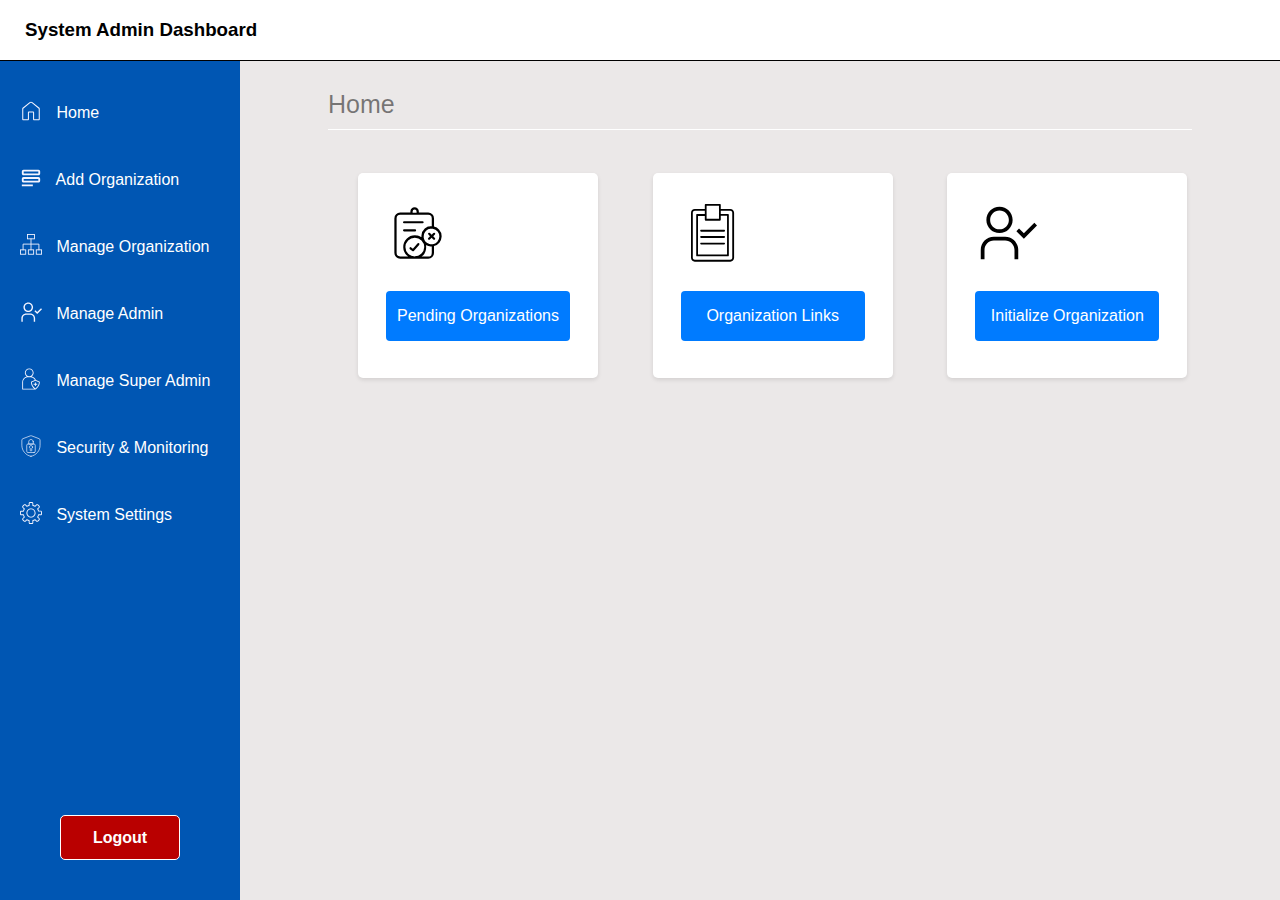
<file: index.html>
<!DOCTYPE html>
<html lang="en">
  <head>
    <meta charset="UTF-8" />
    <meta name="viewport" content="width=device-width, initial-scale=1.0" />
    <title>System Admin Dashboard</title>
    <link rel="stylesheet" href="./styles/index.css" />
    <link rel="stylesheet" href="./styles/sidebar.css" />
    <link rel="stylesheet" href="./styles/header.css" />
    <link rel="stylesheet" href="./styles/home.css" />
    <link rel="stylesheet" href="./styles/add-organization.css" />
    <link rel="stylesheet" href="./styles/manage-organization.css" />
  </head>
  <body>
    <div class="header">
      <img src="./icons/list.svg" alt="Menu Icon" class="menu-icon" />
      <h3 class="header-text">System Admin Dashboard</h3>
    </div>

    <div class="sidebar">
      <div class="side-links">
        <a href="#" onclick="loadHome()"
          ><img src="./icons/home.svg" alt="Home Icon" class="icon" /> Home</a
        >
        <a href="#" onclick="loadAddOrganization()"
          ><img
            src="./icons/addorganization.svg"
            alt="Organizations Icon"
            class="icon"
          />
          Add Organization</a
        >

        <a href="#" onclick="loadManageOrganization()"
          ><img
            src="./icons/organization.svg"
            alt="Organizations Icon"
            class="icon"
          />
          Manage Organization</a
        >
        <a href="#" onclick="loadManageAdmin()"
          ><img src="./icons/admin.svg" alt="Admin Icon" class="icon" /> Manage
          Admin</a
        >
        <a href="#" onclick="loadManageSuperAdmin()"
          ><img
            src="./icons/superadmin.svg"
            alt="Super Admin Icon"
            class="icon"
          />
          Manage Super Admin</a
        >

        <a href="#" onclick="loadSystemSecurity()"
          ><img src="./icons/security.svg" alt="Security Icon" class="icon" />
          Security & Monitoring</a
        >
        <a href="#" onclick="loadSystemSettings()"
          ><img src="./icons/settings.svg" alt="Settings Icon" class="icon" />
          System Settings</a
        >
      </div>
      <button class="logout-button" onclick="logout()">Logout</button>
    </div>

    <main class="main-section"></main>

    <script src="script.js"></script>
  </body>
</html>
</file>
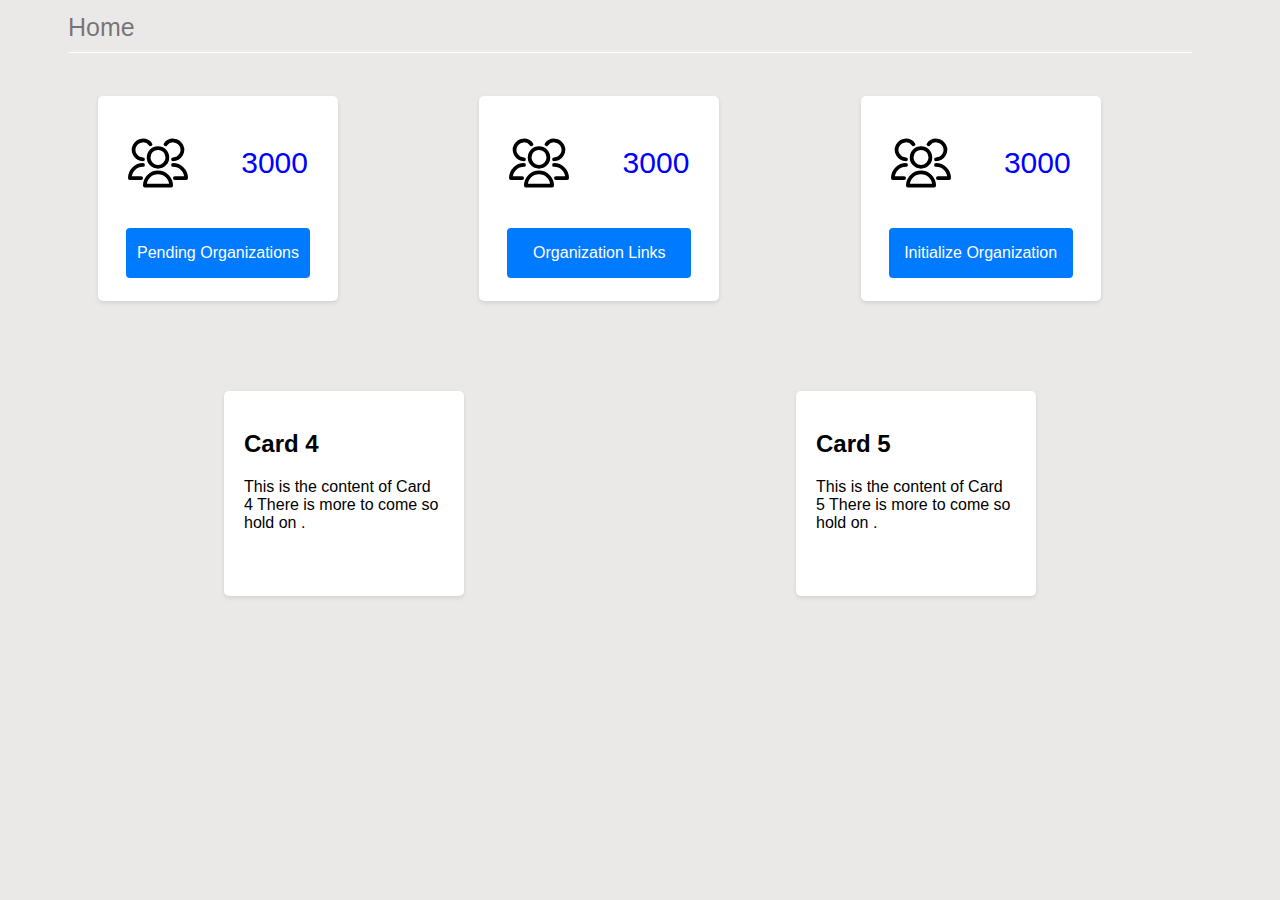
<file: home.html>
<!DOCTYPE html>
<html lang="en">
  <head>
    <meta charset="UTF-8" />
    <meta name="viewport" content="width=device-width, initial-scale=1.0" />
    <title>Home</title>
    <link rel="stylesheet" href="./styles/home.css" />
    <link rel="stylesheet" href="./styles/index.css" />
  </head>
  <body>
    <div class="title-text">Home</div>
    <main class="main-section-home">
      <div class="top-cards">
        <div class="top-card">
          <div class="card">
            <div class="card-header">
              <img src="./icons/user.svg" alt="User Icon" class="user-icon" />
              <div class="user-count">
                <p class="card-number">3000</p>
              </div>
            </div>

            <div class="card-footer">
              <button class="footer-button" onclick="loadPendingOrganization()">
                Pending Organizations
              </button>
            </div>
          </div>
        </div>
        <div class="top-card">
          <div class="card">
            <div class="card-header">
              <img src="./icons/user.svg" alt="User Icon" class="user-icon" />
              <div class="user-count">
                <p class="card-number">3000</p>
              </div>
            </div>
            <div class="card-footer">
              <!-- <button class="footer-button" onclick="openOrganizationsPage()"> Organization Links</button>-->

              <button class="footer-button" onclick="loadOrganizationsPage()">
                Organization Links
              </button>
            </div>
          </div>
        </div>

        <div class="top-card">
          <div class="card">
            <div class="card-header">
              <img src="./icons/user.svg" alt="User Icon" class="user-icon" />
              <div class="user-count">
                <p class="card-number">3000</p>
              </div>
            </div>
            <div class="card-footer">
              <button id="createTablesBtn" class="footer-button">
                Initialize Organization
              </button>
            </div>
          </div>
        </div>
      </div>

      <div class="bottom-cards">
        <div class="bottom-card">
          <div class="card">
            <h2>Card 4</h2>
            <p>
              This is the content of Card 4 There is more to come so hold on .
            </p>
          </div>
        </div>
        <div class="bottom-card">
          <div class="card">
            <h2>Card 5</h2>
            <p>
              This is the content of Card 5 There is more to come so hold on .
            </p>
          </div>
        </div>
      </div>
    </main>

    <script src="sript.js"></script>
  </body>
</html>
</file>
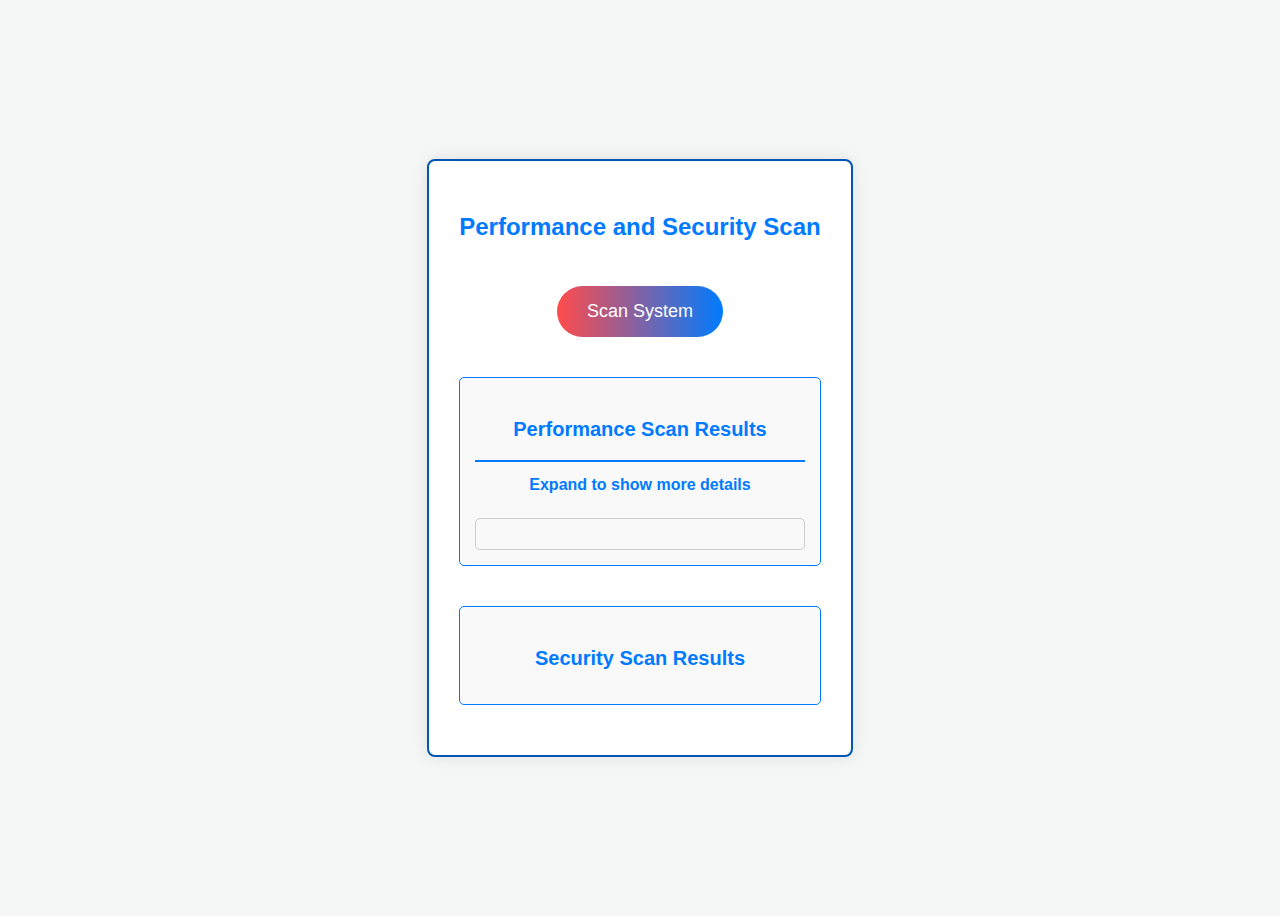
<file: scan.html>
<!DOCTYPE html>
<html lang="en">
  <head>
    <meta charset="UTF-8" />
    <meta name="viewport" content="width=device-width, initial-scale=1.0" />
    <title>Performance and Security</title>
    <link rel="stylesheet" href="styles/scan.css" />
  </head>
  <body>
    <main class="main-section-scan">
      <div class="container">
        <!-- Performance and Security Scan -->
        <div class="row">
          <h1>Performance and Security Scan</h1>
          <button id="scanButton" class="scan-button">Scan System</button>
          <div id="scanResults">
            <h3 class="scan-results">Performance Scan Results</h3>
            <div id="performanceResults"></div>
            <div id="expandButton">Expand to show more details</div>
            <div id="additionalDetails"></div>
          </div>
          <div id="securityResults">
            <h3 class="scan-results">Security Scan Results</h3>
            <div id="securityScan"></div>
          </div>
        </div>
      </div>
    </main>
    <script>
      document
        .getElementById("scanButton")
        .addEventListener("click", function () {
          fetch("scan.php")
            .then((response) => response.json())
            .then((data) => {
              // Display Performance Scan Results
              const performanceResultsDiv =
                document.getElementById("performanceResults");
              performanceResultsDiv.innerHTML = `
                        <p><strong>Slow Queries:</strong> ${
                          Array.isArray(data.slowQueries)
                            ? data.slowQueries.length
                            : "0"
                        } found</p>
                    `;

              // Display additional details with expand/collapse functionality
              const additionalDiv =
                document.getElementById("additionalDetails");
              additionalDiv.innerHTML = `
                        <h4>Table Sizes</h4>
                        <ul>${data.tableSizes
                          .map(
                            (item) =>
                              `<li>${item.Table}: ${item["Size (MB)"]} MB</li>`
                          )
                          .join("")}</ul>
                        <h4>Index Usage</h4>
                        <ul>${data.indexUsage
                          .map(
                            (item) =>
                              `<li>Table: ${item.table_name}, Index: ${item.index_name}, Column: ${item.column_name}</li>`
                          )
                          .join("")}</ul>
                    `;

              document.getElementById("expandButton").style.display = "block";
              additionalDiv.style.display = "none"; // Initially hide

              // Display Security Scan Results
              const securityScanDiv = document.getElementById("securityScan");
              securityScanDiv.innerHTML = `
                        <p>${
                          Array.isArray(data.passwordVulnerabilities)
                            ? `Password vulnerabilities found: ${data.passwordVulnerabilities.length}`
                            : "No password vulnerabilities found"
                        }</p>
                    `;
            });
        });

      document
        .getElementById("expandButton")
        .addEventListener("click", function () {
          const additionalDiv = document.getElementById("additionalDetails");
          additionalDiv.style.display =
            additionalDiv.style.display === "none" ? "block" : "none";
        });
    </script>
  </body>
</html>
</file>
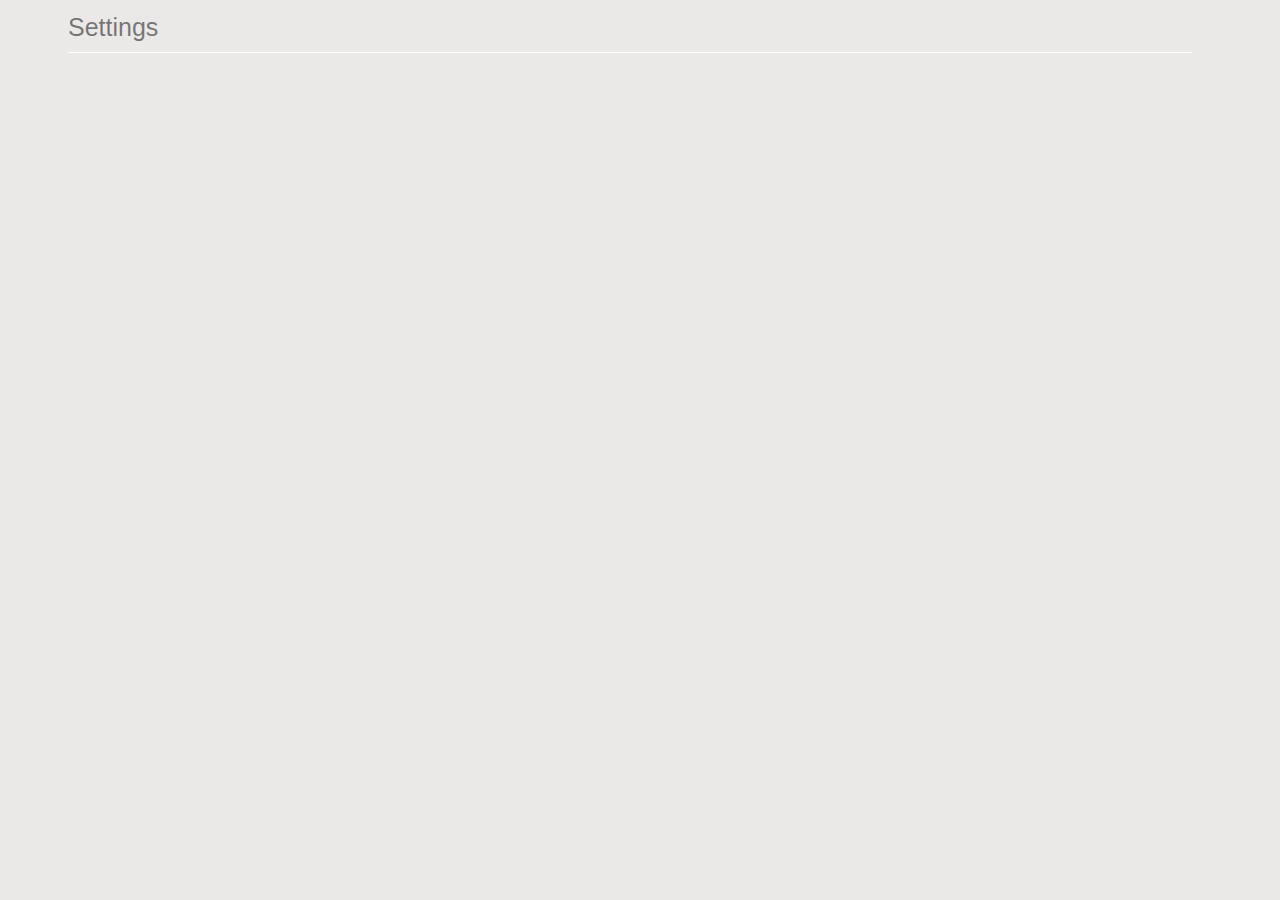
<file: settings.html>
<!DOCTYPE html>
<html lang="en">
  <head>
    <meta charset="UTF-8" />
    <meta name="viewport" content="width=device-width, initial-scale=1.0" />
    <title>Settings</title>
    <link rel="stylesheet" href="./styles/home.css" />
    <link rel="stylesheet" href="./styles/index.css" />
  </head>

  <body>
    <div class="title-text">Settings</div>

    <main class="main-section-theme"></main>
    <script src="script.js"></script>
  </body>
</html>
</file>
<file: styles/index.css>
body {
  padding-top: 80;
  padding-left: 60px;
  padding-right: 80px;
  font-family: Arial, sans-serif;
  background-color: #ebe8e8;
}

.menu-icon {
  display: none;
  cursor: pointer;
  width: 40px;
  padding-left: 10px;
}

.main-section {
  padding-top: 30px;
  padding-left: 260px;
  margin-top: 50px;
}

.title-text {
  color: #00000081;
  padding-top: 5px;
  padding-bottom: 10px;
  padding-left: 0px;
  margin-top: 5px;
  margin-bottom: 20px;
  font-size: 25px;
  border-bottom: 1px;
  border-bottom-style: solid;
  border-bottom-color: rgb(255, 255, 255);
}


/* Media query for small and extra-small screens */
@media only screen and (max-width: 576px) {

 body {
  padding-left: 10px;
  padding-right: 10px;
 }

  .top-cards,
  .bottom-cards {
    grid-template-columns: 1fr;
  }

  .sidebar {
    display: none; 
  }

  .main-section {
    padding: 0px; 
}
  .menu-icon{
    display: block;
  }

  .title-text {
    margin-top: 70px;
  }
  .header-text {
    font-size: 17px;
    padding-left: 10px;
    padding-top: 3px;
  }

  .options select {
    padding-right: 30px;
    border: 1px solid #ccc;
    border-radius: 4px;
    margin-right: 20px;
    width: 100%; 
    max-width: 120px; /* Set a maximum width to prevent overflow */
    box-sizing: border-box;
  }
}
</file>
<file: styles/sidebar.css>
/* Sidebar styles */
.sidebar {
  position: fixed;
  left: 0;
  bottom: 0;
  top: 60px;
  background-color: #0056b3;
  width: 240px;
  padding-top: 30px; /* Adjust padding for top spacing */
  overflow-y: auto; /* Enable vertical scroll if content exceeds sidebar height */
  padding-bottom: 50px; /* Add space for the logout button */
  box-sizing: border-box; /* Ensure padding and border are included in the total width and height */
  z-index: 1; /* Ensure sidebar is above other elements */
  display: flex;
  flex-direction: column;

}

.sidebar a {
  display: block;
  color: white;
  text-decoration: none;
  padding: 10px 20px;
  margin-bottom: 10px; /* Add spacing between links */
  transition: background-color 0.3s;
}

.sidebar a:hover {
  background-color: #b90000de;
}

.logout-button {
  height: 45px;
  width: 50%;
  padding: 10px 20px;
  background-color: #b90000;
  color: white;
  border: 1px solid #ffffff; /* Add border */
  border-radius: 5px; /* Add border-radius */
  cursor: pointer;
  transition: background-color 0.3s;
  position: absolute;
  bottom: 40px;
  left: 50%; /* Center horizontally */
  transform: translateX(-50%); /* Center horizontally */
  font-size: 16px; /* Increase font size */
  font-weight: bold; /* Make font bold */
}

.logout-button:hover {
  background-color: #b90000de;
}

.icon {
  width: 22px; /* Adjust icon width */
  height: 25x; /* Adjust icon height */
  padding-top: 0px;
  padding-bottom: 5px;
  margin-right: 10px; /* Add space between icon and link text */
  filter: invert(100%) sepia(100%) saturate(500%) hue-rotate(180deg) brightness(100%) contrast(100%);
  vertical-align: middle;
}

.side-links a {
  display: block; /* Ensure each link is on a new line */
  margin-bottom: 20px; /* Add space between each link */
}

.sidebar-visible {
  display: block !important; /* Show the sidebar */
}
</file>
<file: styles/header.css>
.header {
  background-color: #ffffff;
  color: white;
  border-bottom-width: 1px;
  border-bottom-style: solid;
  border-bottom-color: rgb(0, 0, 0);
  height: 60px;
  display: flex;
  flex-direction: row;
  position: fixed;
  top: 0;
  left: 0;
  right: 0;
  z-index: 1000;
}

.header-text {
  color: black; 
  padding-left: 25px
}
</file>
<file: styles/home.css>
/* home style */

.top-cards {
  display: grid;
  /* grid-template-columns: 1fr 1fr 1fr; */
  grid-template-columns: repeat(auto-fit, minmax(220px, 1fr));
  column-gap: 20px;
}

.top-card {
  width: 300px; /* Fixed width */
  height: 250px; /* Fixed height */
  display: flex;
  justify-content: center;
  align-items: center;
}

.bottom-cards {
  display: grid;
  /* grid-template-columns: 1fr 1fr; */
  grid-template-columns: repeat(auto-fit, minmax(150px, 1fr));

  margin-top: 20px;
  column-gap: 20px;
}

.bottom-card {
  /* background-color: lightblue; */
  height: 300px;
  display: flex;
  justify-content: center;
  align-items: center;
}

.card {
  background-color: #ffffff; /* Background color */
  border-radius: 5px; /* Rounded corners */
  box-shadow: 0 2px 4px rgba(0, 0, 0, 0.1); /* Box shadow for depth */
  padding: 20px; /* Padding inside the card */
  margin-bottom: 0px; /* Margin to separate cards */
  width: 200px; /* Fixed width */
  height: 165px
}

/* Hover effect */
.card:hover {
  transform: translateY(-5px); /* Move card up slightly on hover */
  transition: transform 0.3s ease; /* Smooth transition */
}

.card-header {
  display: flex;
  align-items: center;
  justify-content: space-between;
  margin-bottom:10px;
}

.user-icon {
  width: 60px;
  height: 60px;
  padding: 10px 40px 10px 10px;
}

.card-number {
  color: blue;
  font-size: 30px;
  margin-top: 30px;
  padding-right: 10px;
}

.card-content {
  text-align: center;
} 

.card-text {
  margin-top: 0; /* Remove default margin for heading */
  color: #e24d4d; /* Heading color */
  text-align: center;
  font-size: large;
}

.card-footer {
  text-align: center;
  padding: 8px;
  margin: 0px;
}

.footer-button {
  height: 50px;
  width: 100%; /* Make button fill the width */
  padding: 10px 0; /* Adjust padding */
  background-color: #007bff;
  font-size: 16px;
  color: #ffffff;
  border: none;
  border-radius: 4px;
  cursor: pointer;
  transition: background-color 0.3s;
}

.footer-button:hover {
  background-color: #0056b3;
}
</file>
<file: styles/add-organization.css>
/* Add Organization Style*/
.organization-form {
  max-width: 400px;
  margin: 0 auto; /* Center horizontally */
  padding: 20px;
  background-color: #f9f9f9;
  border-radius: 8px;
  box-shadow: 0 0 10px rgba(0, 0, 0, 0.1);
  border: 2px solid #0056b3;
}

.organization-form h3 {
  text-align: center;
  margin-bottom: 20px;
}

.organization-form label {
  font-weight: bold;
}

.organization-form input[type="text"],
.organization-form input[type="email"],
.organization-form input[type="password"],
.organization-form select {
  width: 100%;
  padding: 10px;
  margin-bottom: 20px;
  border: 1px solid #ccc;
  border-radius: 5px;
  box-sizing: border-box;
}

.organization-form input[type="submit"] {
  width: 100%;
  padding: 10px;
  background-color: #007bff;
  color: #fff;
  border: none;
  border-radius: 5px;
  cursor: pointer;
  transition: background-color 0.3s;
}

.organization-form input[type="submit"]:hover {
  background-color: #0056b3;
}
</file>
<file: styles/manage-organization.css>
/* Manage Organization Style */
.main-section-manage-organization {
  display: flex;
  flex-direction: column;
  padding: 20px;
  
}

/* Manage organization container styles */
.manage-organization-container {
  /* background-color: #f5f5f5; */
  border-radius: 4px;
  padding-right: 20px;
  margin-right: 20px;
}

/* Options styles */
.options {
  display: flex;
  align-items: center;
  margin-bottom: 15px;
  
}

.options input[type="text"] {
  padding: 10px;
  border: 1px solid #ccc;
  border-radius: 4px;
  flex-grow: 1; 
  margin-right: 5px;
}

.options button {
  background-color: transparent;
  border: none;
  cursor: pointer;
}

.options img {
  width: 20px;
  height: 20px;
}

.options select {
  padding: 8px;
  border: 1px solid #ccc;
  border-radius: 4px;
  margin-left: 10px;
}

.organization-section {
  display: flex;
}

.organization-list {
  flex: 1;
  padding: 10px;
}

.organization-list table {
  width: 100%;
  border-collapse: collapse;
}

.organization-list th,
.organization-list td {
  padding: 10px;
  border: 1px solid #ddd;
  text-align: left;
}

.organization-list th {
  background-color: #f5f5f5;
  font-weight: bold;
}

/* Edit button styles */
.organization-list button.view {
  padding: 5px 10px;
  border: none;
  border-radius: 4px;
  background-color: #007bff; 
  color: #fff;
  cursor: pointer;
  margin-right: 5px;
}

.organization-list button.view:hover {
  background-color: #0056b3;
}

/* Approve button styles */
.organization-list button.approve {
  padding: 5px 10px;
  border: none;
  border-radius: 4px;
  background-color: #129c19; 
  color: #fff;
  cursor: pointer;
  margin-right: 5px;
  margin-top: 5px;
}

.organization-list button.approve:hover {
  background-color: #0b6d11;
}


/* Terminate button styles */
.organization-list button.terminate {
  padding: 5px 10px;
  border: none;
  border-radius: 4px;
  background-color: #b90000de;
  color: #fff;
  cursor: pointer;
  margin-right: 5px;
  margin-top: 5px;
}

.organization-list button.terminate:hover {
  background-color: #9b0909; 
}

tr:hover {
  background-color: #f9f9f971; /* Lighter background color on hover */
}
</file>
<file: styles/scan.css>
/* Basic reset */
* {
  
  box-sizing: border-box;
  font-family: Arial, sans-serif;
}


body {
  font-family: 'Segoe UI', Tahoma, Geneva, Verdana, sans-serif;
  background-color: #f4f7f6;
  color: #333;
  line-height: 1.6;
  padding: 40px;
  display: flex;
  justify-content: center;
  align-items: center;
  min-height: 100vh;
}

.container {
  background: #fff;
  padding: 30px;
  box-shadow: 0 0 15px rgba(0, 0, 0, 0.1);
  border-radius: 8px;
  max-width: 500px;
  width: 100%;
  border: 2px solid #0056b3;
}

.row {
  display: flex;
  flex-direction: column;
  gap: 20px;
  margin-bottom: 20px;
}

h1 {
  font-size: 24px;
  color: #007bff;
  margin-bottom: 20px;
  text-align: center;
}

p {
  margin-bottom: 20px;
  text-align: center;
  font-size: 16px;
}

.scan-button {
  display: inline-block;
  background: linear-gradient(90deg, #ff4b4b, #007bff);
  color: #fff;
  padding: 15px 30px;
  border: none;
  border-radius: 50px;
  cursor: pointer;
  font-size: 18px;
  transition: background-color 0.3s ease, transform 0.2s;
  margin: 0 auto;
  display: block;
}

.scan-button:hover {
  transform: scale(1.05);
}

#scanResults, #securityResults {
  margin-top: 20px;
  padding: 15px;
  border: 1px solid #007bff;
  border-radius: 5px;
  background-color: #f9f9f9;
}

#performanceResults {
  border: 1px solid #007bff; /* Blue border for performance results */
}

#securityResults {
  border: 1px solid #007bff; /* Blue border for security results */
}

#expandButton {
  margin-top: 10px;
  cursor: pointer;
  color: #007bff;
  text-align: center;
  font-weight: bold;
}

#expandButton:hover {
  color: #0056b3;
}

#additionalDetails {
  margin-top: 20px;
  padding: 15px;
  border: 1px solid #ccc;
  border-radius: 5px;
  background-color: #f9f9f9;
}

ul {
  list-style-type: none;
  padding-left: 20px;
}

ul li {
  padding: 5px 0;
  border-bottom: 1px solid #eee;
}

ul li:last-child {
  border-bottom: none;
}

h4 {
  margin-bottom: 10px;
  color: #333;
  font-size: 18px;
}

.scan-results {
  font-size: 20px;
  color: #007bff;
  margin-bottom: 15px;
  text-align: center;
}
</file>
